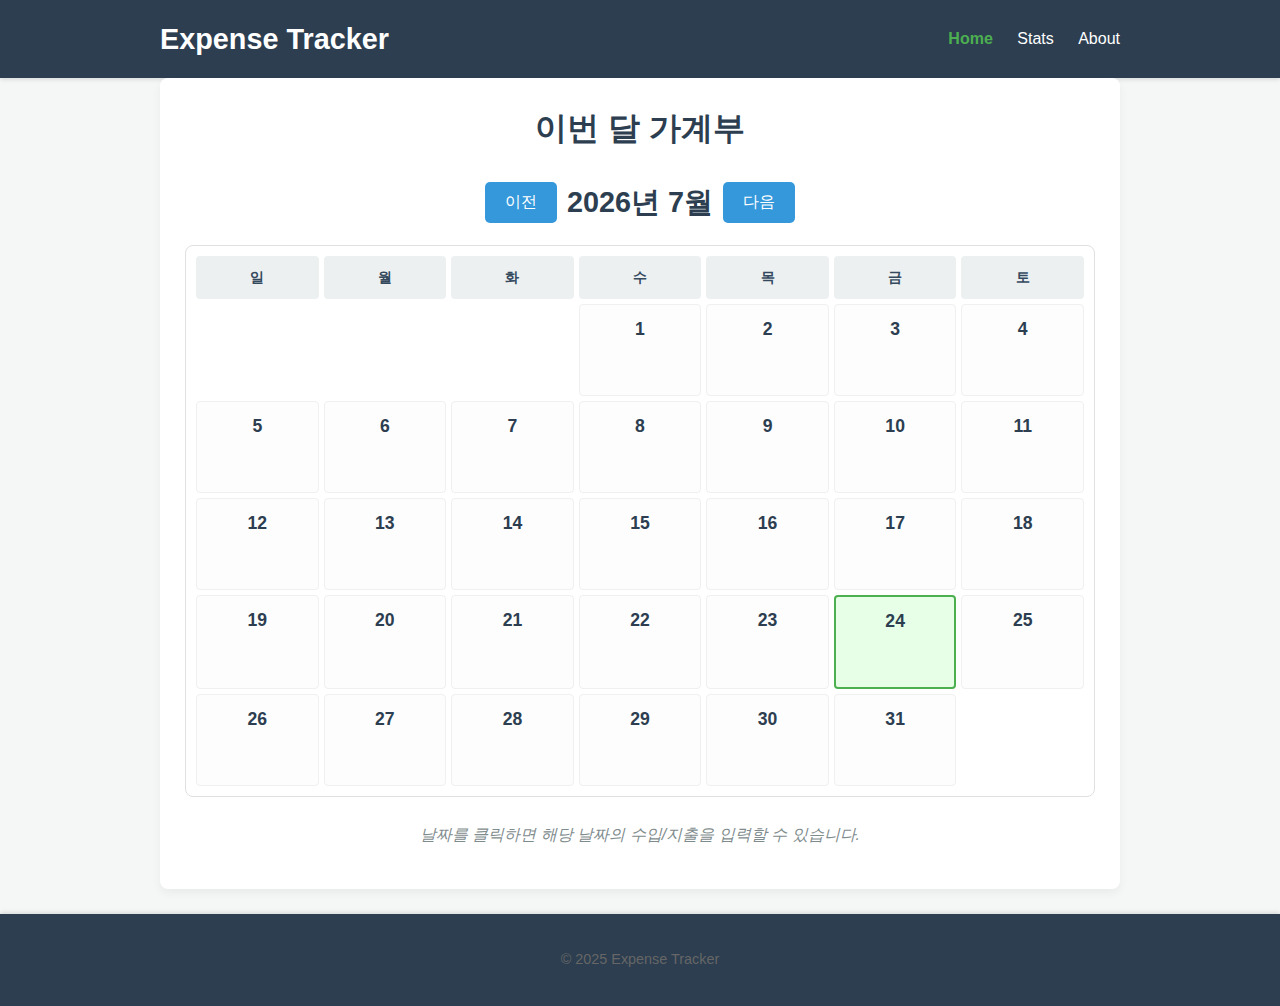
<file: index.html>
<!DOCTYPE html>
<html lang="ko">
<head>
    <meta charset="UTF-8">
    <meta name="viewport" content="width=device-width, initial-scale=1.0">
    <title>Expense Tracker - 메인</title>
    <link rel="stylesheet" href="styles.css">
</head>
<body>
    <header>
        <div class="container">
            <h1 class="app-title">Expense Tracker</h1>
            <nav>
                <ul>
                    <li><a href="index.html" class="active">Home</a></li>
                    <li><a href="stats.html">Stats</a></li>
                    <li><a href="about.html">About</a></li>
                </ul>
            </nav>
        </div>
    </header>

    <main class="container">
        <section id="calendar-view">
            <h2>이번 달 가계부</h2>
            <div class="calendar-navigation">
                <button id="prev-month">이전</button>
                <span id="current-month-year"></span>
                <button id="next-month">다음</button>
            </div>
            <div id="calendar-grid">
                <!-- 달력 날짜들이 JavaScript로 여기에 생성됩니다 -->
            </div>
            <p class="calendar-info">날짜를 클릭하면 해당 날짜의 수입/지출을 입력할 수 있습니다.</p>
        </section>
    </main>

    <div id="ledger-modal" class="modal-overlay">
        <div class="modal-content">
            <div class="modal-header">
                <h3 id="modal-date">2025-11-21 내역</h3>
                <div class="daily-summary">
                    수입: <span id="daily-income-sum" class="income">0원</span> /
                    지출: <span id="daily-expense-sum" class="expense">0원</span> /
                    순수입: <span id="daily-net-sum">0원</span>
                </div>
                <span class="close-button">&times;</span>
            </div>
            <div class="modal-body">
                <div class="input-area">
                    <h4>새 항목 입력</h4>
                    <div class="transaction-type-selector">
                        <label>
                            <input type="radio" name="transaction-type" value="expense"> 지출
                        </label>
                        <label>
                            <input type="radio" name="transaction-type" value="income" checked> 수입
                        </label>
                    </div>
                    <select id="transaction-category">
                        <option value="식비">식비</option>
                        <option value="교통">교통</option>
                        <option value="생활">생활</option>
                        <option value="취미">취미</option>
                        <option value="기타">기타</option>
                    </select>
                    <input type="text" id="transaction-description" placeholder="예: 점심, 버스비, 쇼핑 등">
                    <input type="number" id="transaction-amount" placeholder="금액 (원 단위)">
                    <button id="add-transaction-btn">추가하기</button>
                </div>
                <div class="list-area">
                    <h4>내역 리스트</h4>
                    <ul id="transaction-list">
                        <!-- 가계부 항목들이 JavaScript로 여기에 추가됩니다 -->
                    </ul>
                </div>
            </div>
        </div>
    </div>

    <footer>
        <div class="container">
            <p>&copy; 2025 Expense Tracker</p>
        </div>
    </footer>

    <script src="script.js"></script>
</body>
</html>
</file>
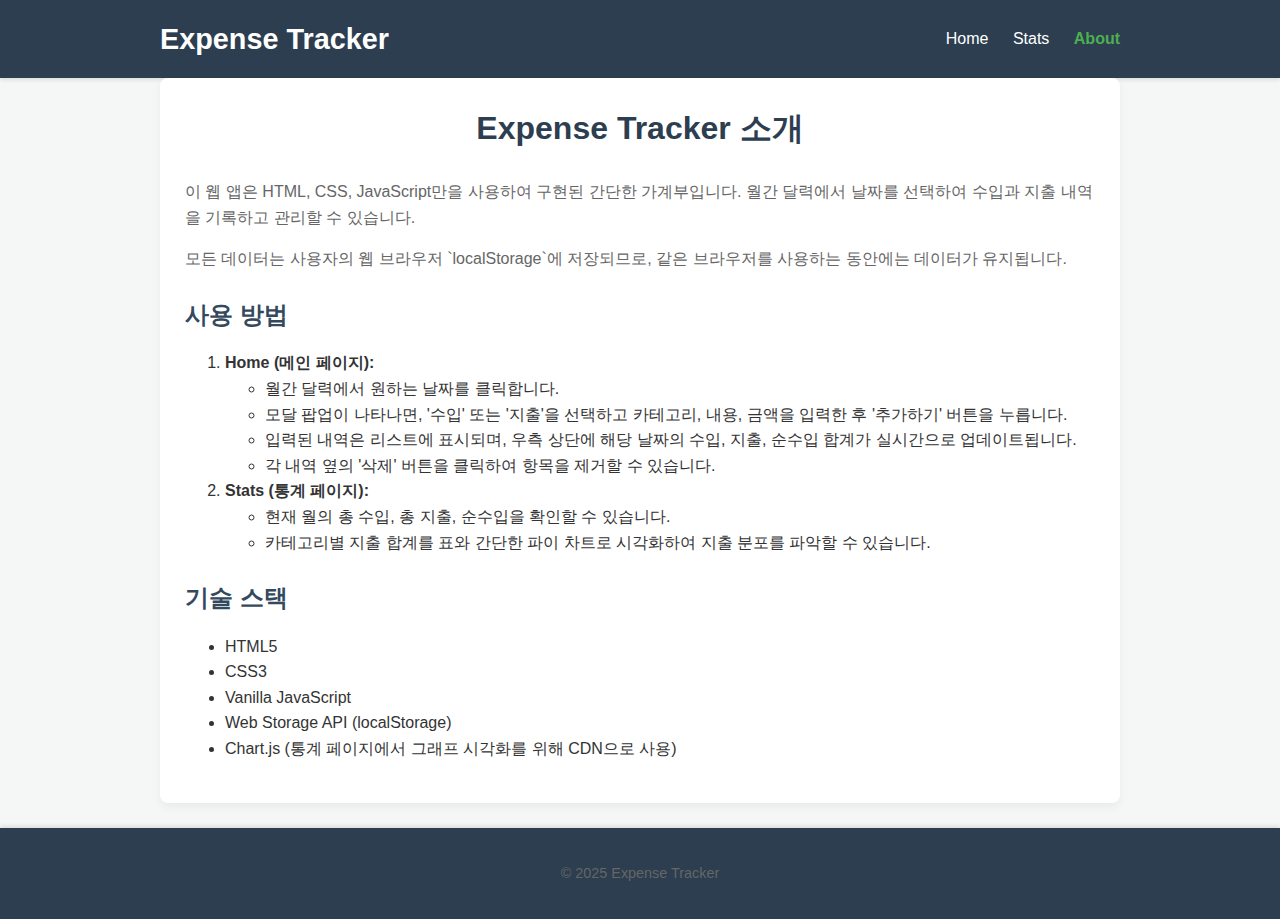
<file: about.html>
<!DOCTYPE html>
<html lang="ko">
<head>
    <meta charset="UTF-8">
    <meta name="viewport" content="width=device-width, initial-scale=1.0">
    <title>Expense Tracker - 소개</title>
    <link rel="stylesheet" href="styles.css">
</head>
<body>
    <header>
        <div class="container">
            <h1 class="app-title">Expense Tracker</h1>
            <nav>
                <ul>
                    <li><a href="index.html">Home</a></li>
                    <li><a href="stats.html">Stats</a></li>
                    <li><a href="about.html" class="active">About</a></li>
                </ul>
            </nav>
        </div>
    </header>

    <main class="container">
        <section id="about-view">
            <h2>Expense Tracker 소개</h2>
            <p>
                이 웹 앱은 HTML, CSS, JavaScript만을 사용하여 구현된 간단한 가계부입니다. 월간 달력에서 날짜를 선택하여 수입과 지출 내역을 기록하고 관리할 수 있습니다.
            </p>
            <p>
                모든 데이터는 사용자의 웹 브라우저 `localStorage`에 저장되므로, 같은 브라우저를 사용하는 동안에는 데이터가 유지됩니다.
            </p>

            <h3>사용 방법</h3>
            <ol>
                <li><strong>Home (메인 페이지):</strong>
                    <ul>
                        <li>월간 달력에서 원하는 날짜를 클릭합니다.</li>
                        <li>모달 팝업이 나타나면, '수입' 또는 '지출'을 선택하고 카테고리, 내용, 금액을 입력한 후 '추가하기' 버튼을 누릅니다.</li>
                        <li>입력된 내역은 리스트에 표시되며, 우측 상단에 해당 날짜의 수입, 지출, 순수입 합계가 실시간으로 업데이트됩니다.</li>
                        <li>각 내역 옆의 '삭제' 버튼을 클릭하여 항목을 제거할 수 있습니다.</li>
                    </ul>
                </li>
                <li><strong>Stats (통계 페이지):</strong>
                    <ul>
                        <li>현재 월의 총 수입, 총 지출, 순수입을 확인할 수 있습니다.</li>
                        <li>카테고리별 지출 합계를 표와 간단한 파이 차트로 시각화하여 지출 분포를 파악할 수 있습니다.</li>
                    </ul>
                </li>
            </ol>

            <h3>기술 스택</h3>
            <ul>
                <li>HTML5</li>
                <li>CSS3</li>
                <li>Vanilla JavaScript</li>
                <li>Web Storage API (localStorage)</li>
                <li>Chart.js (통계 페이지에서 그래프 시각화를 위해 CDN으로 사용)</li>
            </ul>
        </section>
    </main>

    <footer>
        <div class="container">
            <p>&copy; 2025 Expense Tracker</p>
        </div>
    </footer>

    <script src="script.js"></script>
</body>
</html>
</file>
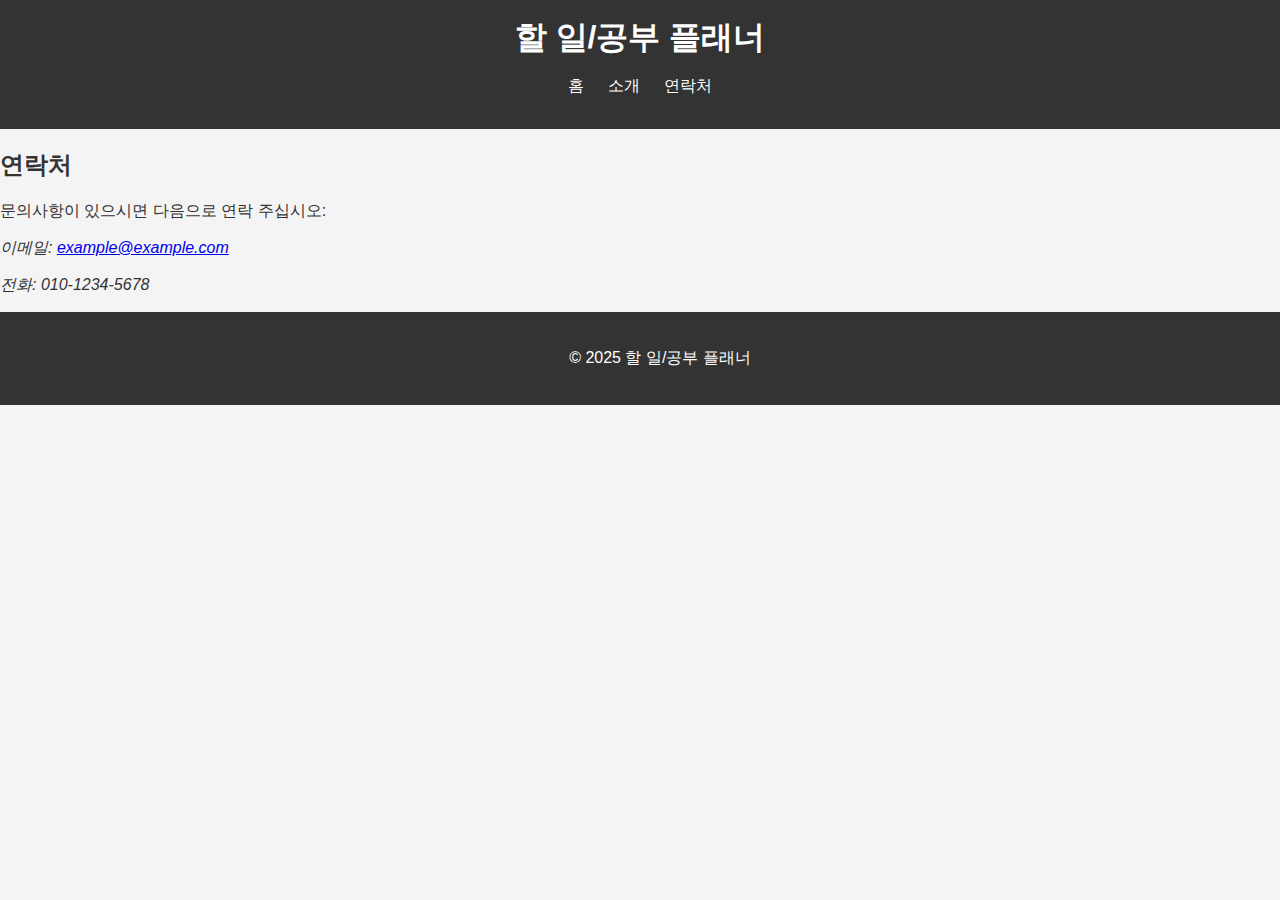
<file: contact.html>
<!DOCTYPE html>
<html lang="ko">
<head>
    <meta charset="UTF-8">
    <meta name="viewport" content="width=device-width, initial-scale=1.0">
    <title>연락처 - 할 일/공부 플래너</title>
    <link rel="stylesheet" href="style.css">
</head>
<body>
    <header>
        <h1>할 일/공부 플래너</h1>
        <nav>
            <ul>
                <li><a href="index.html">홈</a></li>
                <li><a href="about.html">소개</a></li>
                <li><a href="contact.html">연락처</a></li>
            </ul>
        </nav>
    </header>
    <main>
        <section id="contact">
            <h2>연락처</h2>
            <p>문의사항이 있으시면 다음으로 연락 주십시오:</p>
            <address>
                <p>이메일: <a href="mailto:example@example.com">example@example.com</a></p>
                <p>전화: 010-1234-5678</p>
            </address>
        </section>
    </main>
    <footer>
        <p>&copy; 2025 할 일/공부 플래너</p>
    </footer>
</body>
</html>
</file>
<file: styles.css>
body {
    font-family: 'Segoe UI', Tahoma, Geneva, Verdana, sans-serif;
    margin: 0;
    padding: 0;
    background-color: #f4f7f6;
    color: #333;
    line-height: 1.6;
}

.container {
    max-width: 960px;
    margin: 0 auto;
    padding: 0 20px;
}

header {
    background-color: #2c3e50;
    color: #fff;
    padding: 1em 0;
    box-shadow: 0 2px 4px rgba(0,0,0,0.1);
}

header .container {
    display: flex;
    justify-content: space-between;
    align-items: center;
}

.app-title {
    margin: 0;
    font-size: 1.8em;
    font-weight: 600;
}

nav ul {
    padding: 0;
    list-style: none;
    margin: 0;
}

nav ul li {
    display: inline-block;
    margin-left: 20px;
}

nav ul li a {
    color: #fff;
    text-decoration: none;
    font-weight: 500;
    transition: color 0.3s ease;
}

nav ul li a:hover {
    color: #a9d4ff;
}

nav ul li a.active {
    color: #4CAF50; /* Active page highlight */
    font-weight: bold;
}

main {
    padding: 30px 0;
    min-height: calc(100vh - 180px); /* Adjust based on header/footer height */
}

footer {
    text-align: center;
    padding: 20px 0;
    background-color: #2c3e50;
    color: #fff;
    font-size: 0.9em;
    box-shadow: 0 -2px 4px rgba(0,0,0,0.1);
}

/* Common Section Styling */
section {
    background-color: #fff;
    padding: 25px;
    border-radius: 8px;
    box-shadow: 0 4px 10px rgba(0,0,0,0.05);
    margin-bottom: 25px;
}

h2 {
    color: #2c3e50;
    text-align: center;
    margin-top: 0;
    margin-bottom: 25px;
    font-size: 2em;
}

h3 {
    color: #34495e;
    margin-bottom: 15px;
    font-size: 1.5em;
}

h4 {
    color: #555;
    margin-bottom: 10px;
    font-size: 1.2em;
}

p {
    color: #666;
}

/* Calendar Specific Styles */
#calendar-view {
    text-align: center;
}

.calendar-navigation {
    display: flex;
    justify-content: center;
    align-items: center;
    margin-bottom: 20px;
}

.calendar-navigation button {
    background-color: #3498db;
    color: #fff;
    border: none;
    padding: 10px 20px;
    border-radius: 5px;
    cursor: pointer;
    font-size: 1em;
    margin: 0 10px;
    transition: background-color 0.3s ease;
}

.calendar-navigation button:hover {
    background-color: #2980b9;
}

#current-month-year {
    font-size: 1.8em;
    font-weight: bold;
    color: #2c3e50;
}

#calendar-grid {
    display: grid;
    grid-template-columns: repeat(7, 1fr);
    gap: 5px;
    max-width: 100%;
    margin: 0 auto;
    border: 1px solid #e0e0e0;
    border-radius: 8px;
    padding: 10px;
    background-color: #fff;
}

.calendar-weekday {
    font-weight: bold;
    background-color: #ecf0f1;
    padding: 10px 0;
    border-radius: 4px;
    color: #34495e;
    font-size: 0.9em;
}

.calendar-day {
    padding: 10px 5px;
    border: 1px solid #f0f0f0;
    text-align: center;
    cursor: pointer;
    border-radius: 4px;
    transition: background-color 0.2s ease, box-shadow 0.2s ease;
    min-height: 70px;
    display: flex;
    flex-direction: column;
    justify-content: flex-start;
    align-items: center;
    position: relative;
    background-color: #fdfdfd;
}

.calendar-day:hover {
    background-color: #e8f3ff;
    box-shadow: 0 2px 8px rgba(0,0,0,0.1);
}

.calendar-day.today {
    border: 2px solid #4CAF50;
    font-weight: bold;
    background-color: #e6ffe6;
}

.day-number {
    font-weight: bold;
    font-size: 1.1em;
    color: #2c3e50;
    margin-bottom: 5px;
}

.day-summary {
    font-size: 0.75em;
    margin-top: 5px;
    font-weight: 500;
    display: flex; /* Use flexbox for horizontal layout */
    flex-direction: column; /* Stack income and expense vertically */
    align-items: center;
    width: 100%;
}

.day-summary .income-text,
.day-summary .expense-text {
    width: 100%; /* Take full width */
    text-align: center;
    padding: 1px 0;
}

.day-summary .income-text {
    color: #28a745; /* Green for income */
}

.day-summary .expense-text {
    color: #dc3545; /* Red for expense */
}

.calendar-info {
    margin-top: 25px;
    font-style: italic;
    color: #7f8c8d;
}

/* Modal Styles */
.modal-overlay {
    display: flex; /* Changed to flex for centering */
    position: fixed;
    z-index: 1000;
    left: 0;
    top: 0;
    width: 100%;
    height: 100%;
    background-color: rgba(0,0,0,0.7);
    justify-content: center;
    align-items: center;
    opacity: 0; /* Hidden by default */
    visibility: hidden; /* Hidden by default */
    transition: opacity 0.3s ease, visibility 0.3s ease;
}

.modal-overlay.open {
    opacity: 1;
    visibility: visible;
}

.modal-content {
    background-color: #fff;
    padding: 30px;
    border-radius: 10px;
    box-shadow: 0 10px 30px rgba(0,0,0,0.3);
    width: 90%;
    max-width: 800px;
    position: relative;
    transform: translateY(-20px); /* Initial state for animation */
    transition: transform 0.3s ease;
}

.modal-overlay.open .modal-content {
    transform: translateY(0);
}

.modal-header {
    display: flex;
    justify-content: space-between;
    align-items: center;
    border-bottom: 1px solid #eee;
    padding-bottom: 15px;
    margin-bottom: 20px;
}

.modal-header h3 {
    margin: 0;
    color: #2c3e50;
    font-size: 1.8em;
}

.daily-summary {
    font-size: 1em;
    font-weight: 500;
    color: #555;
    text-align: right;
}

.daily-summary .income {
    color: #28a745;
}

.daily-summary .expense {
    color: #dc3545;
}

.close-button {
    color: #aaa;
    font-size: 2.5em;
    font-weight: bold;
    cursor: pointer;
    line-height: 0.8;
}

.close-button:hover,
.close-button:focus {
    color: #333;
}

.modal-body {
    display: flex;
    gap: 30px;
    flex-wrap: wrap; /* Allow wrapping on smaller screens */
}

.input-area, .list-area {
    flex: 1;
    min-width: 300px; /* Ensure minimum width */
}

.transaction-type-selector {
    margin-bottom: 15px;
}

.transaction-type-selector label {
    margin-right: 15px;
    font-weight: 500;
    color: #444;
}

.transaction-type-selector input[type="radio"] {
    margin-right: 5px;
}

#transaction-category,
#transaction-description,
#transaction-amount {
    width: calc(100% - 22px);
    padding: 10px;
    margin-bottom: 15px;
    border: 1px solid #ccc;
    border-radius: 5px;
    font-size: 1em;
}

#add-transaction-btn {
    width: 100%;
    padding: 12px;
    background-color: #4CAF50;
    color: #fff;
    border: none;
    border-radius: 5px;
    cursor: pointer;
    font-size: 1.1em;
    transition: background-color 0.3s ease;
}

#add-transaction-btn:hover {
    background-color: #45a049;
}

#transaction-list {
    list-style: none;
    padding: 0;
    max-height: 300px; /* Scrollable list */
    overflow-y: auto;
    border: 1px solid #eee;
    border-radius: 8px;
    padding: 10px;
}

#transaction-list li {
    display: flex;
    justify-content: space-between;
    align-items: center;
    padding: 10px 0;
    border-bottom: 1px dashed #e0e0e0;
    font-size: 0.95em;
}

#transaction-list li:last-child {
    border-bottom: none;
}

#transaction-list li .transaction-meta {
    display: flex;
    align-items: center;
    flex-grow: 1;
}

#transaction-list li .transaction-type {
    font-weight: bold;
    width: 50px;
    text-align: left;
}

#transaction-list li .transaction-type.income {
    color: #28a745;
}

#transaction-list li .transaction-type.expense {
    color: #dc3545;
}

#transaction-list li .transaction-category {
    background-color: #f0f0f0;
    padding: 3px 8px;
    border-radius: 3px;
    font-size: 0.85em;
    margin-left: 10px;
    color: #555;
}

#transaction-list li .transaction-description-text {
    flex-grow: 1;
    margin-left: 10px;
}

#transaction-list li .transaction-amount {
    font-weight: bold;
    margin-left: 10px;
    width: 100px; /* Fixed width for amount */
    text-align: right;
}

#transaction-list li .delete-btn {
    background-color: #e74c3c;
    color: #fff;
    border: none;
    padding: 5px 10px;
    border-radius: 4px;
    cursor: pointer;
    font-size: 0.8em;
    margin-left: 10px;
    transition: background-color 0.3s ease;
}

#transaction-list li .delete-btn:hover {
    background-color: #c0392b;
}

/* Stats Page Specific Styles */
#statistics-view .monthly-summary-stats p {
    font-size: 1.1em;
    font-weight: 500;
    color: #34495e;
}

#stats-total-income {
    color: #28a745;
}

#stats-total-expense {
    color: #dc3545;
}

#stats-net-balance {
    color: #3498db;
    font-weight: bold;
}

.category-summary table {
    width: 100%;
    border-collapse: collapse;
    margin-top: 20px;
}

.category-summary th, .category-summary td {
    border: 1px solid #ddd;
    padding: 10px;
    text-align: left;
}

.category-summary th {
    background-color: #f2f2f2;
    font-weight: bold;
    color: #333;
}

.chart-container {
    margin-top: 30px;
    width: 100%;
    max-width: 400px; /* Limit chart size */
    margin-left: auto;
    margin-right: auto;
}
</file>
<file: style.css>
body {
    font-family: Arial, sans-serif;
    margin: 0;
    padding: 0;
    background-color: #f4f4f4;
    color: #333;
}

header {
    background-color: #333;
    color: #fff;
    padding: 1em 0;
    text-align: center;
}

header h1 {
    margin: 0;
}

nav ul {
    padding: 0;
    list-style: none;
}

nav ul li {
    display: inline;
    margin: 0 10px;
}

nav ul li a {
    color: #fff;
    text-decoration: none;
}

/* New navigation active state */
nav ul li a.active {
    font-weight: bold;
    color: #007bff;
}

main.expense-tracker-main {
    display: grid;
    grid-template-columns: 1fr 1fr;
    gap: 20px;
    padding: 20px;
    max-width: 1200px;
    margin: 20px auto;
    background-color: #fff;
    box-shadow: 0 0 10px rgba(0, 0, 0, 0.1);
    border-radius: 8px;
}

#expense-input-section,
#expense-summary-section,
#transaction-list-section,
#daily-summary,
#weekly-summary {
    background-color: #fff;
    padding: 20px;
    border-radius: 8px;
    box-shadow: 0 2px 5px rgba(0,0,0,0.05);
}

#expense-input-section {
    grid-column: 1 / 2;
}

#expense-summary-section {
    grid-column: 2 / 3;
    grid-row: 1 / 3; /* Span two rows */
    display: flex;
    flex-direction: column;
}

#transaction-list-section {
    grid-column: 1 / 2;
}

.input-group {
    margin-bottom: 15px;
}

.input-group label {
    display: block;
    margin-bottom: 5px;
    font-weight: bold;
}

.input-group select,
.input-group input[type="text"],
.input-group input[type="number"] {
    width: calc(100% - 22px);
    padding: 10px;
    border: 1px solid #ddd;
    border-radius: 4px;
    font-size: 1em;
}

button#add-transaction-btn {
    padding: 10px 15px;
    background-color: #28a745;
    color: #fff;
    border: none;
    border-radius: 4px;
    cursor: pointer;
    font-size: 1em;
    width: 100%;
}

button#add-transaction-btn:hover {
    background-color: #218838;
}

.summary-cards {
    display: flex;
    justify-content: space-between;
    margin-bottom: 20px;
    gap: 10px;
}

.summary-card {
    flex: 1;
    text-align: center;
    padding: 15px;
    border-radius: 8px;
    color: #fff;
}

.income-card {
    background-color: #28a745;
}

.expense-card {
    background-color: #dc3545;
}

.balance-card {
    background-color: #007bff;
}

#expense-chart {
    max-width: 100%;
    height: auto;
    margin-top: 20px;
}

#transaction-list {
    list-style: none;
    padding: 0;
}

#transaction-list li {
    display: flex;
    justify-content: space-between;
    align-items: center;
    padding: 10px;
    border-bottom: 1px solid #eee;
}

#transaction-list li:last-child {
    border-bottom: none;
}

.transaction-item {
    display: flex;
    flex-grow: 1;
    align-items: center;
}

.transaction-item .type {
    font-weight: bold;
    margin-right: 10px;
    padding: 3px 8px;
    border-radius: 4px;
    color: #fff;
    font-size: 0.8em;
}

.transaction-item .type.income {
    background-color: #28a745;
}

.transaction-item .type.expense {
    background-color: #dc3545;
}

.transaction-item .category {
    flex-grow: 1;
    margin-right: 10px;
}

.transaction-item .amount {
    font-weight: bold;
}

#transaction-list li button {
    background-color: #6c757d;
    color: #fff;
    border: none;
    padding: 5px 10px;
    border-radius: 4px;
    cursor: pointer;
    margin-left: 10px;
}

#transaction-list li button:hover {
    background-color: #5a6268;
}

footer {
    text-align: center;
    padding: 20px;
    background-color: #333;
    color: #fff;
    position: relative;
    bottom: 0;
    width: 100%;
}

/* Modal styles - updated for expense tracker */
.modal-overlay {
    display: none; /* Hidden by default */
    position: fixed; /* Stay in place */
    z-index: 1000; /* Sit on top */
    left: 0;
    top: 0;
    width: 100%; /* Full width */
    height: 100%; /* Full height */
    overflow: auto; /* Enable scroll if needed */
    background-color: rgba(0,0,0,0.6); /* Black w/ opacity */
    justify-content: center;
    align-items: center;
}

.modal-content {
    background-color: #fefefe;
    margin: auto;
    padding: 20px;
    border: 1px solid #888;
    width: 80%; /* Could be more specific */
    max-width: 700px; /* Adjusted max-width for new content */
    box-shadow: 0 5px 15px rgba(0,0,0,0.3);
    border-radius: 10px;
    position: relative;
}

.close-button {
    color: #aaa;
    float: right;
    font-size: 28px;
    font-weight: bold;
}

.close-button:hover,
.close-button:focus {
    color: black;
    text-decoration: none;
    cursor: pointer;
}

.modal-body {
    display: flex;
    flex-direction: column; /* Changed to column for vertical layout */
    gap: 20px;
    margin-top: 20px;
}

.expense-input-section {
    padding: 15px;
    border: 1px solid #eee;
    border-radius: 8px;
    background-color: #f9f9f9;
}

.expense-input-section h4 {
    margin-top: 0;
    margin-bottom: 10px;
    color: #333;
}

.expense-input-section input[type="text"],
.expense-input-section input[type="number"] {
    width: calc(100% - 22px);
    padding: 10px;
    margin-bottom: 10px;
    border: 1px solid #ddd;
    border-radius: 4px;
}

.expense-input-section button {
    padding: 8px 15px;
    background-color: #007bff;
    color: #fff;
    border: none;
    border-radius: 4px;
    cursor: pointer;
    margin-top: 5px;
}

.expense-input-section button:hover {
    background-color: #0056b3;
}

#add-income-btn {
    background-color: #28a745;
}

#add-income-btn:hover {
    background-color: #218838;
}

#add-expense-btn {
    background-color: #dc3545;
}

#add-expense-btn:hover {
    background-color: #c82333;
}

.expense-list-section {
    padding: 15px;
    border: 1px solid #eee;
    border-radius: 8px;
    background-color: #f9f9f9;
    flex-grow: 1;
}

#transaction-list {
    list-style: none;
    padding: 0;
    max-height: 250px; /* Scrollable list */
    overflow-y: auto;
    margin-bottom: 15px;
}

#transaction-list li {
    display: flex;
    justify-content: space-between;
    align-items: center;
    padding: 8px 0;
    border-bottom: 1px dashed #eee;
    font-size: 0.9em;
}

#transaction-list li:last-child {
    border-bottom: none;
}

#transaction-list li .transaction-description {
    flex-grow: 1;
    margin-right: 10px;
}

#transaction-list li .transaction-amount.income {
    color: #28a745;
    font-weight: bold;
}

#transaction-list li .transaction-amount.expense {
    color: #dc3545;
    font-weight: bold;
}

#transaction-list li button {
    background-color: #6c757d;
    color: #fff;
    border: none;
    padding: 4px 8px;
    border-radius: 4px;
    cursor: pointer;
    font-size: 0.8em;
}

#transaction-list li button:hover {
    background-color: #5a6268;
}

.total-summary {
    text-align: right;
    padding-top: 10px;
    border-top: 1px solid #ddd;
    font-size: 1.1em;
}

#total-income {
    color: #28a745;
}

#total-expense {
    color: #dc3545;
}

#net-balance {
    font-weight: bold;
    color: #007bff;
}

/* Remove old time picker styles */
.time-picker-container, .time-picker-clock, .time-slice, .time-label, .selected-time-display {
    display: none;
}

/* Remove old schedule input styles */
.schedule-input-area, #schedule-title-input, #add-schedule-btn, #schedule-list {
    display: none;
}
</file>
